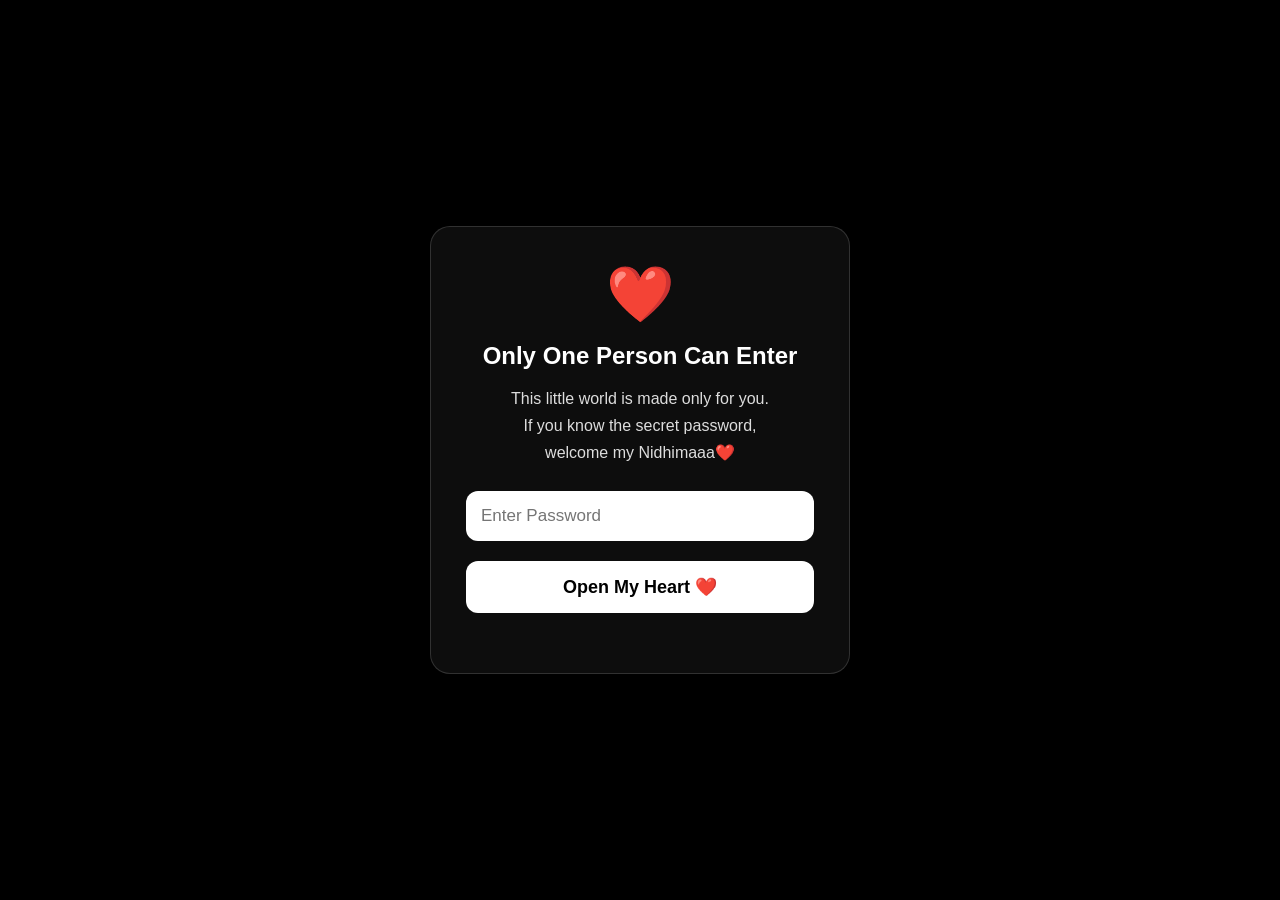
<file: index.html>
<!DOCTYPE html>
<html lang="en">
<meta name="color-scheme" content="light">
<head>
<meta charset="UTF-8">
<meta name="viewport" content="width=device-width, initial-scale=1.0">
<title>Only For My Nidhimaaa ❤️</title>

<link rel="stylesheet" href="password.css">
</head>

<body>

<div class="container">

    <h1>❤️</h1>

    <h2>Only One Person Can Enter</h2>

    <p>
        This little world is made only for you.<br>
        If you know the secret password,<br>
        welcome my Nidhimaaa❤️
    </p>

    <input
        type="password"
        id="password"
        placeholder="Enter Password">

    <button onclick="checkPassword()">
        Open My Heart ❤️
    </button>

    <p id="wrong"></p>

</div>

<script src="password.js"></script>

</body>
</html>
</file>
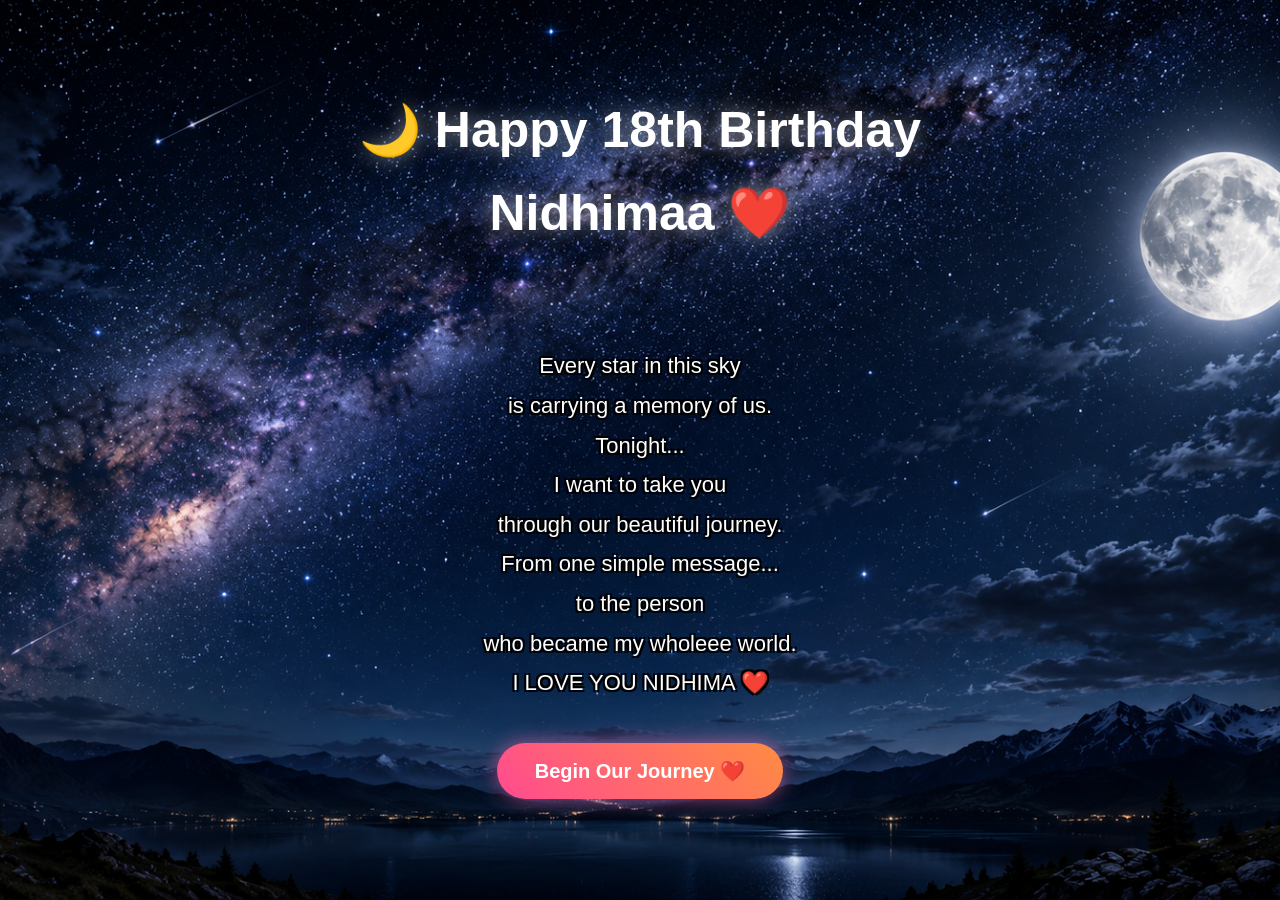
<file: home.html>
<!DOCTYPE html>
<html lang="en">
<head>
    <meta charset="UTF-8">
    <meta name="viewport" content="width=device-width, initial-scale=1.0">
    <title>Happy Birthday ❤️</title>
    <link rel="stylesheet" href="style.css">
</head>

<body class="page1">

    <div class="stars"></div>
    
    
    <div class="container">


    <h1>🌙 Happy 18th Birthday</h1>

<h1>     Nidhimaa ❤️</h1>

<p class="message">

Every star in this sky
is carrying a memory of us.
Tonight...
I want to take you
through our beautiful journey.
From one simple message...
to the person
who became my wholeee world.
I LOVE YOU NIDHIMA ❤️
</p>
<a href="page2.html" class="btn">Begin Our Journey ❤️</a>


</div>
  </body>
  </html>
</file>
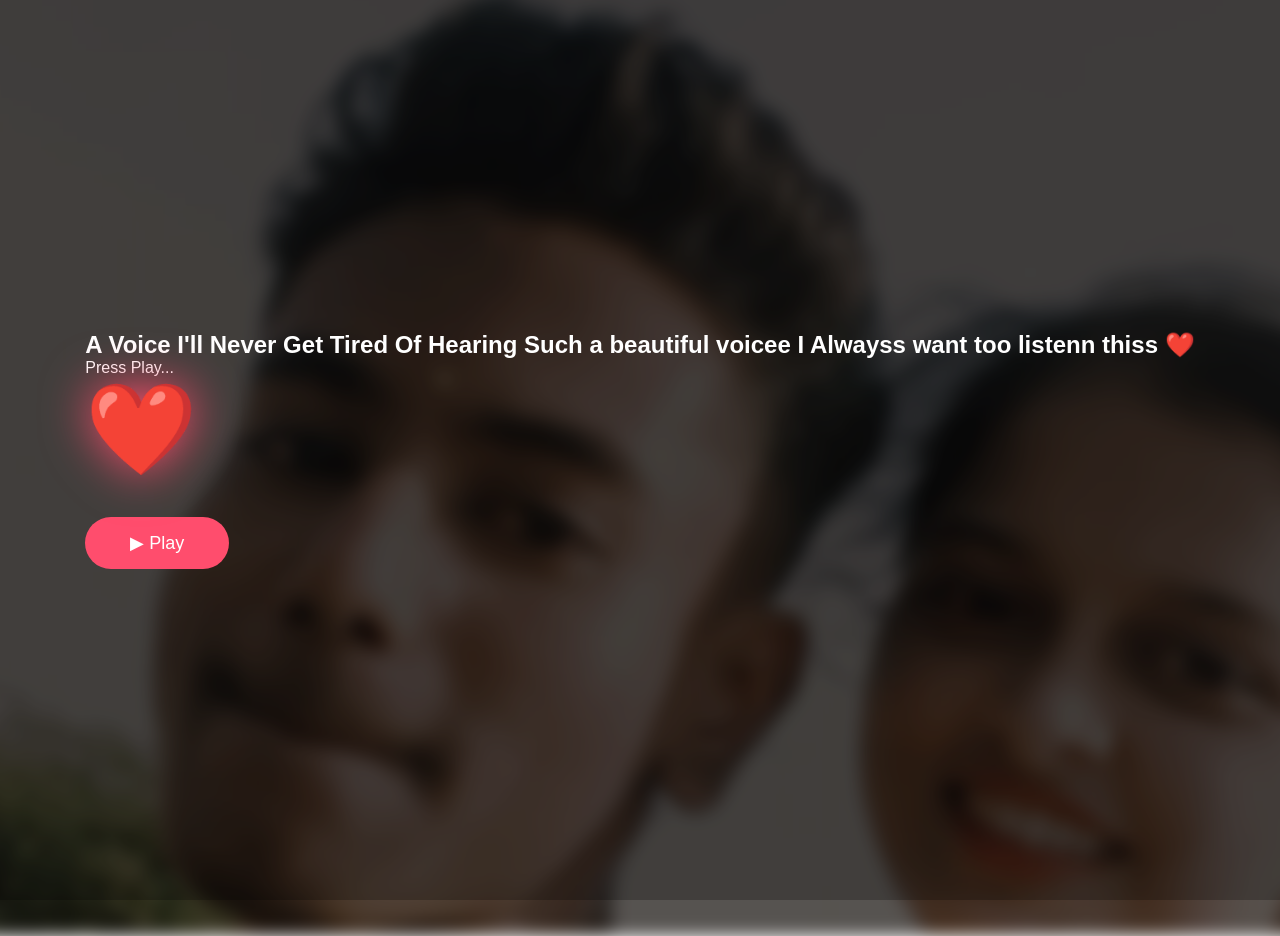
<file: page6.html>
<!DOCTYPE html>
<html lang="en">

<head>

<meta charset="UTF-8">
<meta name="viewport" content="width=device-width, initial-scale=1.0">

<title>Your Voice ❤️</title>

<link rel="stylesheet" href="style.css">

</head>

<body class="voice-page">

<div id="voiceIntro">

<h2>A Voice I'll Never Get Tired Of Hearing Such a beautiful voicee I Alwayss want too listenn thiss  ❤️</h2>

<p>Press Play...</p>

<div id="heart">❤️</div>

<button id="playBtn">
▶ Play
</button>

</div>

<audio id="recording">

<source src="recording.mp3" type="audio/mpeg">

</audio>

<div id="messageBox">

<p id="messageText"></p>

</div>

<div id="finalMessage">

<h2>No matter where life takes us...</h2>

<p>I'll always smile whenever I hear your voice..... ❤️</p>
        I LOVEEEE YOUUUU SOOOOOO MUCHHHHHH THATT U CAN'T IMAGINEE BANGARIIIII 
<button onclick="location.href='page7.html'">
Continue ➜
</button>

</div>

<script src="page6.js"></script>

</body>

</html>
</file>
<file: password.css>
*{
margin:0;
padding:0;
box-sizing:border-box;
font-family:Arial, sans-serif;
}

body{

height:100vh;

display:flex;
justify-content:center;
align-items:center;

background:#000;
color:white;

}

.container{

width:90%;
max-width:420px;

text-align:center;

padding:35px;

border:1px solid rgba(255,255,255,.15);

border-radius:20px;

background:rgba(255,255,255,.05);

backdrop-filter:blur(8px);

}

h1{

font-size:55px;
margin-bottom:15px;

}

h2{

margin-bottom:15px;

}

p{

line-height:1.7;

margin-bottom:25px;

color:#ddd;

}

input{
  width:100%;
  padding:15px;
  border:none;
  outline:none;
  border-radius:12px;
  font-size:17px;
  margin-bottom:20px;

  background:#fff;
  color:#000;
  color-scheme: light;
}

button{

width:100%;

padding:15px;

border:none;

border-radius:12px;

font-size:18px;

cursor:pointer;

background:white;

color:black;

font-weight:bold;

transition:.3s;

}

button:hover{

transform:scale(1.03);

}

#wrong{

margin-top:20px;

color:#ff5555;

font-weight:bold;

}
</file>
<file: style.css>
*{
    margin:0;
    padding:0;
    box-sizing:border-box;
    font-family:Arial, sans-serif;
}

body{
    width:100%;
    min-height:100vh;
    display:flex;
    justify-content:center;
    align-items:center;
    overflow:hidden;
}

/* ---------- PAGE 1 ---------- */

.page1{
    background-image:url("milky way galaxy.png");
    background-size:cover;
    background-position:center;
    background-repeat:no-repeat;
}

/* ---------- PAGE 2 ---------- */

.page2{
    background-image:url("galaxy2.png");
    background-size:cover;
    background-position:center;
    background-repeat:no-repeat;
}

.container,
.welcome-page{
    position: relative;
    width: 80%;
    max-width: 900px;
    text-align: center;
    z-index: 10;
}

h1{
    color:white;
    font-size:clamp(30px, 5vw, 50px);
    margin-bottom:25px;
    text-shadow:0 0 20px rgba(255,255,255,.5);
}.message{
    color:white;
    font-size:clamp(16px, 2vw, 22px);
    line-height:1.8;
    white-space:pre-line;

    text-shadow:
        -2px -2px 0 #000,
         2px -2px 0 #000,
        -2px  2px 0 #000,
         2px  2px 0 #000;
}
#typing{
    color:#FFD700;
    font-size:23px;
    line-height:1.8;
    white-space:pre-line;

    text-shadow:
        -1px -1px 0 #000,
         1px -1px 0 #000,
        -1px  1px 0 #000,
         1px  1px 0 #000,
         0 0 10px rgba(255,215,0,0.8),
         0 0 20px rgba(255,215,0,0.5);
}

.btn,
.next-btn{
    display:inline-block;
    margin-top:40px;
    padding:16px 38px;
    border-radius:50px;
    text-decoration:none;
    color:white;
    font-size:20px;
    font-weight:bold;

    background:linear-gradient(45deg,#ff4b91,#ff8c42);

    box-shadow:0 0 20px rgba(255,105,180,.6);

    transition:.3s;
}

.btn:hover,
.next-btn:hover{
    transform:scale(1.08);
    box-shadow:0 0 35px rgba(255,105,180,.9);
}

#nextBtn{
    opacity:0;
    transition:1.5s;
}

/* ---------- STARS ---------- */

.stars{
    position: fixed;
    inset: 0;
    z-index: 1;

    background-image:
    radial-gradient(2px 2px at 20px 30px,#fff,transparent),
    radial-gradient(2px 2px at 120px 180px,#fff,transparent),
    radial-gradient(2px 2px at 250px 80px,#fff,transparent),
    radial-gradient(2px 2px at 420px 250px,#fff,transparent),
    radial-gradient(2px 2px at 620px 120px,#fff,transparent),
    radial-gradient(2px 2px at 760px 330px,#fff,transparent),
    radial-gradient(2px 2px at 900px 200px,#fff,transparent),
    radial-gradient(2px 2px at 1050px 90px,#fff,transparent);

    animation: twinkle 3s infinite alternate;
}

@keyframes twinkle{

    from{
        opacity:.4;
    }

    to{
        opacity:1;
    }

}.cursor{
    display:inline-block;
    color:#FFD700;
    animation:blink 0.8s infinite;
}

@keyframes blink{

    0%,50%{
        opacity:1;
    }

    51%,100%{
        opacity:0;
    }

}.cursor{
    color:#FFD700;
    font-weight:bold;
    animation:blink 0.8s infinite;
}

@keyframes blink{
    0%,50%{
        opacity:1;
    }
    51%,100%{
        opacity:0;
    }
} .page2 .welcome-page a{
    display:inline-block;

    margin-top:30px;

    padding:14px 35px;

    background:#d4af37;

    color:white !important;

    text-decoration:none !important;

    border-radius:30px;

    font-size:17px;

    font-weight:bold;

    box-shadow:0 0 20px #d4af37;

    transition:0.3s;
}


.page2 .welcome-page a:hover{

    transform:scale(1.05);

}
/* ---------- MOBILE ---------- */

@media (max-width:480px){

body{
    overflow:hidden;
}

.container,
.welcome-page{
    width:90%;
}

h1{
    font-size:34px;
    margin-bottom:15px;
}

.message,
#typing{
    font-size:17px;
    line-height:1.5;
}

.btn,
.next-btn{
    margin-top:20px;
    padding:14px 26px;
    font-size:16px;
}

}
/* =====================================================
                PAGE 5 - BIRTHDAY MOVIE
===================================================== */

.movie-page{
    margin:0;
    padding:0;
    width:100%;
    height:100vh;
    background:#000;
    overflow:hidden;
    font-family:Arial, Helvetica, sans-serif;
}

/* Countdown */

#countdown{
    position:fixed;
    top:0;
    left:0;
    width:100%;
    height:100%;
    background:#000;
    display:flex;
    justify-content:center;
    align-items:center;
    z-index:1000;
}

#countNumber{
    color:#ffffff;
    font-size:9rem;
    animation:zoom 1s ease;
}

/* Happy Birthday Screen */

#birthdayScreen{
    position:fixed;
    top:0;
    left:0;
    width:100%;
    height:100%;
    background:#000;
    display:none;
    justify-content:center;
    align-items:center;
    flex-direction:column;
    text-align:center;
    z-index:999;
}

#birthdayScreen h1{
    color:white;
    font-size:2.4rem;
    margin-bottom:15px;
}

#birthdayScreen h2{
    color:#ff5a7a;
    font-size:2rem;
}

/* Videos */

#video1,
#video2,
#video3,
#video4{

    position:fixed;
    top:0;
    left:0;
    width:100vw;
    height:100vh;
    object-fit:cover;
    background:black;
    display:none;
    z-index:5;

}

/* Ending */

#endingScreen{

    position:fixed;
    top:0;
    left:0;
    width:100%;
    height:100%;
    background:black;
    display:none;
    justify-content:center;
    align-items:center;
    flex-direction:column;
    text-align:center;
    padding:30px;
    z-index:20;

}

#endingScreen h2{

    color:white;
    font-size:28px;
    margin-bottom:15px;

}

#endingScreen p{

    color:#cccccc;
    font-size:18px;
    margin-bottom:40px;

}

#endingScreen button{

    padding:15px 45px;
    border:none;
    border-radius:50px;
    background:#ff4d6d;
    color:white;
    font-size:18px;
    cursor:pointer;

}

@keyframes zoom{

    0%{

        transform:scale(.2);
        opacity:0;

    }

    100%{

        transform:scale(1);
        opacity:1;

    }

}
/* ==========================================
              PAGE 6 - YOUR VOICE
========================================== */

.voice-page{
    position:relative;
    margin:0;
    padding:0;
    width:100%;
    height:100vh;
    overflow:hidden;
    display:flex;
    justify-content:center;
    align-items:center;
    font-family:Arial, Helvetica, sans-serif;
    color:white;
}

.voice-page::before{
    content:"";
    position:absolute;
    inset:0;

    background:
    linear-gradient(rgba(0,0,0,.65), rgba(0,0,0,.65)),
    url("ourphoto.jpg");

    background-size:cover;
    background-position:center;
    background-repeat:no-repeat;

    filter:blur(8px);
    transform:scale(1.08);

    z-index:-2;
}

.voice-page::after{
    content:"";
    position:absolute;
    inset:0;

    background:rgba(0,0,0,.25);

    z-index:-1;
}

/* Heart */

#heart{
    font-size:90px;
    margin-bottom:35px;
    filter:drop-shadow(0 0 25px #ff4d6d);
}

.beat{
    animation:beat .9s infinite;
}

@keyframes beat{

0%{transform:scale(1);}
25%{transform:scale(1.12);}
50%{transform:scale(.98);}
75%{transform:scale(1.15);}
100%{transform:scale(1);}

}

/* Play Button */

#playBtn{

    padding:15px 45px;
    border:none;
    border-radius:50px;
    background:#ff4d6d;
    color:white;
    font-size:18px;
    cursor:pointer;
    transition:.3s;

}

#playBtn:hover{

    transform:scale(1.05);

}

/* Message */

#messageBox{

    position:fixed;
    bottom:120px;
    width:100%;
    text-align:center;
    display:none;

}

#messageText{

    font-size:22px;
    padding:0 25px;
    animation:fade 1s;

}

@keyframes fade{

from{
opacity:0;
transform:translateY(20px);
}

to{
opacity:1;
transform:translateY(0);
}

}

/* Final */

#finalMessage{

    position:fixed;
    inset:0;
    background:black;
    display:none;
    justify-content:center;
    align-items:center;
    flex-direction:column;
    text-align:center;
    padding:25px;

}

#finalMessage h2{

    font-size:32px;
    margin-bottom:15px;

}

#finalMessage p{

    color:#ddd;
    font-size:20px;
    margin-bottom:40px;

}

#finalMessage button{

    padding:15px 45px;
    border:none;
    border-radius:50px;
    background:#ff4d6d;
    color:white;
    font-size:18px;
    cursor:pointer;

}
#voiceIntro{
    transition:opacity .8s ease;
}

#finalMessage{
    opacity:0;
    transition:opacity 1.5s ease;
}
/*==================================================
                PAGE 7
==================================================*/

.final-page{
    margin:0;
    padding:0;
    width:100%;
    height:100vh;
    overflow:hidden;
    position:relative;
    display:flex;
    justify-content:center;
    align-items:center;
    background:url("night_sky.jpg") center center/cover no-repeat fixed;
    font-family:Arial,Helvetica,sans-serif;
}

.final-page::before{
    content:"";
    position:absolute;
    inset:0;
    background:rgba(0,0,0,.35);
    z-index:0;
}

/*==============================
        STARS
==============================*/

#stars{
    position:absolute;
    inset:0;
    overflow:hidden;
    z-index:1;
}

.star{
    position:absolute;
    border-radius:50%;
    background:white;

    box-shadow:
    0 0 6px white,
    0 0 12px white,
    0 0 20px white,
    0 0 35px white;

    animation:twinkle ease-in-out infinite;
}

@keyframes twinkle{

0%{
opacity:.15;
transform:scale(.7);
}

50%{
opacity:1;
transform:scale(1.45);
}

100%{
opacity:.15;
transform:scale(.7);
}

}

/*==============================
        FIREWORKS
==============================*/

#fireworks{
    position:absolute;
    inset:0;
    pointer-events:none;
    z-index:2;
}

.firework{
    position:absolute;
    width:10px;
    height:10px;
    border-radius:50%;
    background:white;

    box-shadow:
    0 0 10px white,
    0 0 20px white,
    0 0 40px white;

    animation:explode 1.8s linear forwards;
}

@keyframes explode{

0%{
transform:scale(.2);
opacity:1;
}

70%{
transform:scale(8);
opacity:.9;
}

100%{
transform:scale(13);
opacity:0;
}

}

/*==============================
        CAKE
==============================*/

/* Centred explicitly with top/left/transform instead of relying on
   flex-alignment of an absolutely-positioned child (unreliable on
   some mobile browsers, incl. the Oppo Reno's stock webview). */
#cakeSection{
    position:fixed;
    top:0;
    left:0;
    width:100vw;
    height:100vh;

    display:none;
    flex-direction:column;
    justify-content:center;
    align-items:center;

    text-align:center;

    z-index:15;
}

#cakeContainer{
    position:relative;
    width:340px;
    height:340px;
    overflow:hidden;
}

#cakeLeft,
#cakeRight{

    position:absolute;
    top:0;
    left:0;

    width:100%;
    height:100%;

    object-fit:cover;

    border-radius:18px;

    box-shadow:0 0 35px rgba(255,255,255,.35);

}

#cakeLeft{
    clip-path:inset(0 50% 0 0);
}

#cakeRight{
    clip-path:inset(0 0 0 50%);
}

@keyframes fadeCake{

from{
opacity:0;
transform:translate(-50%,-50%) scale(.85);
}

to{
opacity:1;
transform:translate(-50%,-50%) scale(1);
}

}

#cutLine{

    position:absolute;

    top:0;

    left:50%;

    transform:translateX(-50%);

    width:2px;

    height:0;

    background:white;

    box-shadow:0 0 10px white;

    z-index:20;

}

#cakeText{
    width:100%;
    text-align:center;
    color:white;
    font-size:26px;
    margin-top:20px;
}

#touchText{
    width:100%;
    text-align:center;
    margin-top:12px;
    color:#ffe7a5;
    font-size:22px;
}

@keyframes blink{

50%{
opacity:.3;
}

}
/*==============================
        KNIFE
==============================*/

#knife{
    position:absolute;
    width:65px;
    display:none;
    left:75%;
    bottom:-260px; /* starts further off-screen so the rise upward is visible and slow */
    transform:rotate(20deg);
    z-index:30;
    pointer-events:none;
    filter:drop-shadow(0 0 8px rgba(255,255,255,.55));
}

/*==============================
        LETTER
==============================*/

#letter{

    position:absolute;
    top:50%;
    left:50%;
    transform:translate(-50%,-50%);

    width:90%;

    max-width:500px;

    text-align:center;

    color:white;

    display:none;

    z-index:40;

}

#letter h2{

    opacity:0;

    margin:18px 0;

    font-size:28px;

    line-height:1.5;

    text-shadow:
    0 0 12px white;

}

#happy{

    opacity:0;

    margin-top:35px;

    font-size:42px;

    color:#FFD700;

    text-shadow:
    0 0 10px gold,
    0 0 20px gold,
    0 0 35px gold;

}

#signature{

    opacity:0;

    margin-top:40px;

    font-size:30px;

    color:#ffd7f3;

    text-shadow:
    0 0 12px pink;

}

/*==============================
        FADE ANIMATION
==============================*/

.show{

    animation:fadeIn 1.5s forwards;

}

@keyframes fadeIn{

from{

opacity:0;
transform:translateY(30px);

}

to{

opacity:1;
transform:translateY(0);

}

}

/*==============================
        MOBILE
        (tuned for narrow phones like the Oppo Reno)
==============================*/

@media(max-width:480px){

#cakeSection{

    width:94%;
    max-width:320px;

}

#cakeContainer{

    width:260px;

}

#cakeText{

    font-size:21px;
    margin-top:18px;

}

#touchText{

    font-size:20px;

}

#knife{

    /* bigger and clearly visible on small screens */
    width:88px;
    filter:drop-shadow(0 0 10px rgba(255,255,255,.7));

}

#letter{

    width:92%;

}

#letter h2{

    font-size:19px;
    line-height:1.45;
    margin:14px 0;

}

#happy{

    font-size:28px;
    margin-top:26px;

}

#signature{

    font-size:20px;
    margin-top:28px;

}

}
</file>
